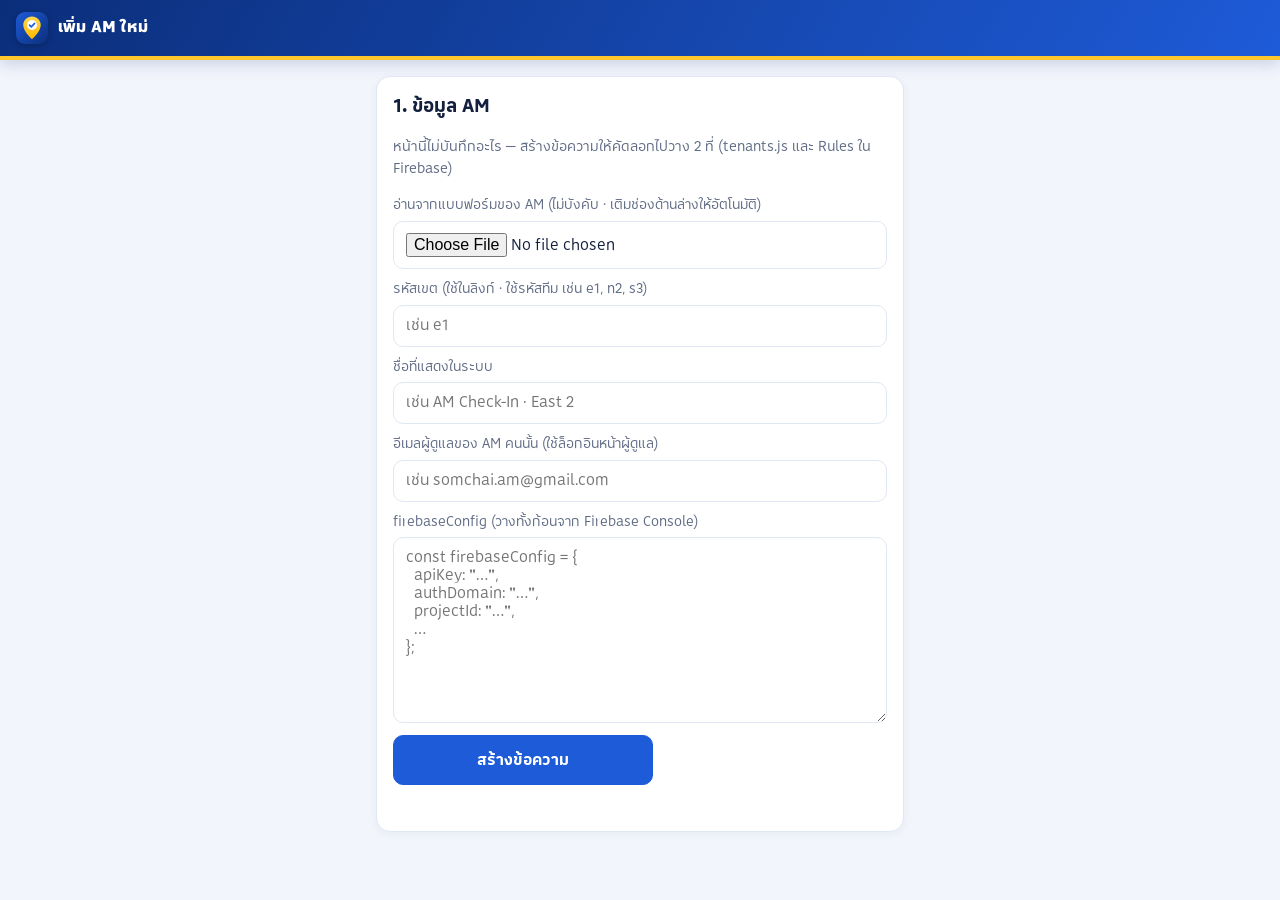
<file: setup.html>
<!doctype html>
<html lang="th">
<head>
<meta charset="utf-8">
<meta name="viewport" content="width=device-width,initial-scale=1">
<title>เพิ่ม AM ใหม่ · AM Check-In</title>
<link rel="icon" href="icons/logo.svg" type="image/svg+xml">
<link rel="stylesheet" href="style.css">
<style>
  pre{white-space:pre-wrap;word-break:break-all;background:#0B2E7A0d;border:1px solid var(--line);border-radius:10px;padding:12px;font-size:12.5px;max-height:320px;overflow:auto}
  ol li{margin:6px 0}
  .out h3{margin-top:18px}
</style>
</head>
<body>
<header class="bar"><div class="brand"><img src="icons/logo.svg" alt=""><span>เพิ่ม AM ใหม่</span></div></header>
<main class="wrap">
  <section class="card">
    <h2>1. ข้อมูล AM</h2>
    <p class="muted">หน้านี้ไม่บันทึกอะไร — สร้างข้อความให้คัดลอกไปวาง 2 ที่ (tenants.js และ Rules ใน Firebase)</p>
    <label>อ่านจากแบบฟอร์มของ AM (ไม่บังคับ · เติมช่องด้านล่างให้อัตโนมัติ)<input id="form" type="file" accept=".xlsx,.xls"></label>
    <label>รหัสเขต (ใช้ในลิงก์ · ใช้รหัสทีม เช่น e1, n2, s3)<input id="code" placeholder="เช่น e1"></label>
    <label>ชื่อที่แสดงในระบบ<input id="name" placeholder="เช่น AM Check-In · East 2"></label>
    <label>อีเมลผู้ดูแลของ AM คนนั้น (ใช้ล็อกอินหน้าผู้ดูแล)<input id="owner" type="email" placeholder="เช่น somchai.am@gmail.com"></label>
    <label>firebaseConfig (วางทั้งก้อนจาก Firebase Console)<textarea id="cfg" rows="9" placeholder="const firebaseConfig = {&#10;  apiKey: &quot;…&quot;,&#10;  authDomain: &quot;…&quot;,&#10;  projectId: &quot;…&quot;,&#10;  …&#10;};"></textarea></label>
    <div class="row" style="max-width:260px"><button id="go" class="btn primary">สร้างข้อความ</button></div>
    <p class="msg" id="msg"></p>
  </section>

  <section class="card out hidden" id="out">
    <h2>2. นำไปวาง</h2>
    <h3>ก. วางต่อท้ายในไฟล์ <code>tenants.js</code> (ใต้บรรทัด "วาง AM ใหม่ต่อจากบรรทัดนี้")</h3>
    <pre id="oTenant"></pre>
    <div class="row" style="max-width:220px"><button class="btn sm" data-copy="oTenant">คัดลอก</button></div>

    <h3>ข. Rules — วางใน Firebase ของ AM คนนั้น → Firestore Database → Rules → Publish</h3>
    <pre id="oRules">กำลังโหลด…</pre>
    <div class="row" style="max-width:220px"><button class="btn sm" data-copy="oRules">คัดลอก</button></div>

    <h3>ค. ลิงก์ (ใช้ลิงก์กลางเดียวทั้งประเทศ — ระบบหาทีมจากบัญชีที่ล็อกอินเอง)</h3>
    <p>พนักงาน: <code id="oStaff"></code><br>AM: <code id="oAdmin"></code><br><span class="muted">ลิงก์เฉพาะทีม (สำรอง): <code id="oDirect"></code></span></p>

    <h3>ง. เช็กลิสต์</h3>
    <ol>
      <li>Firebase ใหม่: เปิด <b>Authentication → Email/Password</b> และสร้าง <b>Firestore</b> (asia-southeast1)</li>
      <li>Authentication → Users → <b>Add user</b> = อีเมลผู้ดูแลด้านบน + รหัสผ่านชั่วคราว</li>
      <li>วาง Rules (ข้อ ข.) แล้วกด <b>Publish</b></li>
      <li>วางบล็อก (ข้อ ก.) ใน <code>tenants.js</code> บน GitHub → Commit → รอ Actions เป็นสีเขียว</li>
      <li>AM ล็อกอินหน้าผู้ดูแล → เพิ่มสาขา + พิกัด → เพิ่มพนักงาน → ส่งลิงก์พนักงาน</li>
      <li>โอนสิทธิ์: Firebase → ⚙️ Project settings → <b>Users and permissions</b> → Add member = Gmail ของ AM สิทธิ์ <b>Owner</b> → เมื่อ AM รับแล้ว ลบบัญชีของเราออก</li>
    </ol>
  </section>
</main>
<script>
const $ = (id) => document.getElementById(id);
let rulesTpl = "";
fetch("firestore.rules", { cache: "no-store" }).then((r) => r.ok ? r.text() : Promise.reject()).then((t) => (rulesTpl = t)).catch(() => (rulesTpl = ""));
$("form").onchange = async (e) => {
  const f = e.target.files[0]; if (!f) return;
  try {
    if (!window.XLSX) await new Promise((res, rej) => { const s = document.createElement("script"); s.src = "https://cdnjs.cloudflare.com/ajax/libs/xlsx/0.18.5/xlsx.full.min.js"; s.onload = res; s.onerror = rej; document.head.appendChild(s); });
    const wb = XLSX.read(await f.arrayBuffer(), { type: "array" });
    const n = wb.SheetNames.find((x) => x.includes("ข้อมูลAM")); if (!n) throw 0;
    const rows = XLSX.utils.sheet_to_json(wb.Sheets[n], { header: 1, defval: "" });
    const get = (k) => { const r = rows.find((x) => String(x[0]).includes(k)); return r ? String(r[1]).trim() : ""; };
    const am = get("ชื่อ AM"), mail = get("อีเมล"), team = get("รหัสทีม"); window.__region = get("ภาค");
    if (team) $("code").value = team.toLowerCase();
    if (am) $("name").value = `AM Check-In · ${am}`;
    if (mail) $("owner").value = mail.toLowerCase();
    $("msg").textContent = `อ่านแบบฟอร์มแล้ว: ${am || "-"} · ทีม ${team || "-"} · ${mail || "-"} — ตรวจแล้ววาง firebaseConfig ต่อ`; $("msg").className = "msg ok";
  } catch (err) { $("msg").textContent = "อ่านแท็บ 0_ข้อมูลAM ไม่ได้ — กรอกเองด้านล่าง"; $("msg").className = "msg err"; }
};
function pick(src, key) { const m = src.match(new RegExp(key + "\\s*:\\s*[\"']([^\"']+)[\"']")); return m ? m[1] : ""; }
$("go").onclick = () => {
  const code = $("code").value.trim().toLowerCase(), name = $("name").value.trim() || "AM Check-In", owner = $("owner").value.trim().toLowerCase(), src = $("cfg").value;
  const msg = (t) => { $("msg").textContent = t; $("msg").className = "msg err"; };
  if (!/^[a-z0-9-]{2,20}$/.test(code)) return msg("รหัสเขตใช้ได้เฉพาะ a-z, 0-9, - (2–20 ตัว)");
  if (code === "east" || code === "e4") return msg("รหัส east / e4 ใช้แล้ว (ระบบของ Punnapat)");
  if (!/^[^@\s]+@[^@\s]+\.[^@\s]+$/.test(owner)) return msg("กรอกอีเมลผู้ดูแลให้ถูกต้อง");
  const keys = ["apiKey", "authDomain", "projectId", "storageBucket", "messagingSenderId", "appId"];
  const cfg = Object.fromEntries(keys.map((k) => [k, pick(src, k)]));
  const miss = keys.filter((k) => !cfg[k]);
  if (miss.length) return msg("firebaseConfig ไม่ครบ: " + miss.join(", "));
  $("msg").textContent = "";
  const q = (v) => JSON.stringify(v);
  $("oTenant").textContent = `  ${q(code)}: {
    name: ${q(name)},
    region: ${q(window.__region || ({ n: "North", ne: "Northeast", s: "South", e: "East" })[(code.match(/^[a-z]+/) || [""])[0]] || "")},
    ownerEmail: ${q(owner)},
    multiZone: false,
    defaultRadius: 200,
    firebaseConfig: {
${keys.map((k) => `      ${k}: ${q(cfg[k])}`).join(",\n")}
    }
  },
`;
  $("oRules").textContent = rulesTpl
    ? rulesTpl.replace(/function ownerEmail\(\) \{ return '[^']*'; \}/, `function ownerEmail() { return '${owner.replace(/'/g, "")}'; }`)
    : "โหลดไฟล์ firestore.rules ไม่ได้ — ตรวจว่าอัปโหลดไฟล์นี้ขึ้น GitHub แล้ว";
  const base = new URL("./", location.href).href;
  $("oStaff").textContent = base;
  $("oAdmin").textContent = `${base}admin.html`;
  $("oDirect").textContent = `${base}?am=${code}`;
  $("out").classList.remove("hidden");
  $("out").scrollIntoView({ behavior: "smooth" });
};
document.addEventListener("click", async (e) => {
  const id = e.target.dataset && e.target.dataset.copy; if (!id) return;
  try { await navigator.clipboard.writeText($(id).textContent); e.target.textContent = "คัดลอกแล้ว ✓"; } catch { e.target.textContent = "เลือกข้อความแล้วคัดลอกเอง"; }
});
</script>
</body>
</html>
</file>
<file: style.css>
@font-face{font-family:"Lotuss Smart HL";src:url("fonts/lotus-400.woff2") format("woff2");font-weight:400;font-style:normal;font-display:swap}
@font-face{font-family:"Lotuss Smart HL";src:url("fonts/lotus-500.woff2") format("woff2");font-weight:500;font-style:normal;font-display:swap}
@font-face{font-family:"Lotuss Smart HL";src:url("fonts/lotus-700.woff2") format("woff2");font-weight:700;font-style:normal;font-display:swap}
@font-face{font-family:"Lotuss Smart HL";src:url("fonts/lotus-800.woff2") format("woff2");font-weight:800;font-style:normal;font-display:swap}
:root{
  --bg:#f2f5fc; --card:#fff; --text:#13203d; --muted:#5f6b85; --line:#e1e7f3;
  --brand:#1E5BD8; --brand-2:#0B2E7A; --accent:#FFC72C; --accent-2:#FFB800; --accent-ink:#3a2a00; --ok:#15803d; --ok-bg:#e8f6ec; --bad:#b42318; --bad-bg:#fdecea;
  --wait:#8a6100; --wait-bg:#fff6dc; --radius:14px;
}
*{box-sizing:border-box}
html,body{margin:0;background:var(--bg);color:var(--text);font-family:"Lotuss Smart HL",-apple-system,BlinkMacSystemFont,"Segoe UI","Noto Sans Thai","Sarabun",sans-serif;font-size:16px;line-height:1.5}
.hidden{display:none!important}
.bar{position:sticky;top:0;z-index:5;display:flex;justify-content:space-between;align-items:center;padding:12px 16px;padding-top:calc(12px + env(safe-area-inset-top));background:linear-gradient(120deg,var(--brand-2) 0%,var(--brand) 100%);color:#fff;border-bottom:4px solid var(--accent);box-shadow:0 4px 14px rgba(11,46,122,.18)}
.brand{font-weight:800;letter-spacing:.2px;display:flex;align-items:center;gap:10px}
.brand img{width:32px;height:32px;border-radius:9px;box-shadow:0 2px 6px rgba(0,0,0,.2)}
.bar .link{color:#fff;opacity:.9}
.wrap{max-width:560px;margin:0 auto;padding:16px;padding-bottom:calc(32px + env(safe-area-inset-bottom))}
.wide{max-width:1200px}
.card{background:var(--card);border:1px solid var(--line);border-radius:var(--radius);padding:16px;margin-bottom:14px}
.center{text-align:center}
h2{font-size:1.2rem;margin:0 0 10px} h3{font-size:1.05rem;margin:0 0 8px}
.muted{color:var(--muted);font-size:.92rem}
.big{font-size:1.15rem;font-weight:700}
label{display:block;font-size:.9rem;color:var(--muted);margin:10px 0 0}
input,select,textarea{display:block;width:100%;margin-top:4px;padding:11px 12px;font-size:16px;border:1px solid var(--line);border-radius:10px;background:#fff;color:var(--text);font-family:inherit}
textarea{min-height:110px}
input:focus,select:focus,textarea:focus{outline:2px solid var(--brand);border-color:transparent}
.btn{appearance:none;border:1px solid var(--line);background:#fff;color:var(--text);padding:11px 16px;border-radius:10px;font-size:1rem;font-weight:600;cursor:pointer;font-family:inherit}
.btn.primary{background:var(--brand);border-color:var(--brand);color:#fff}
.btn.danger{color:var(--bad);border-color:#f3c3be}
.btn.sm{padding:6px 10px;font-size:.85rem}
.btn:disabled{opacity:.45;cursor:not-allowed}
.btn.block{display:block;width:100%;padding:15px;font-size:1.1rem}
.link{background:none;border:0;color:var(--brand);font-size:.95rem;cursor:pointer;padding:8px 0;font-family:inherit}
.row{display:flex;gap:8px;flex-wrap:wrap;margin-top:12px}
.row>.btn{flex:1}
.msg{min-height:1.4em;margin:8px 0 0;font-size:.95rem}
.msg.err{color:var(--bad)} .msg.ok{color:var(--ok)}
.who{display:flex;justify-content:space-between;gap:10px;align-items:flex-start}
.seg{display:grid;grid-template-columns:1fr 1fr;gap:6px;margin-top:14px;background:var(--bg);padding:4px;border-radius:12px}
.seg button{border:0;background:transparent;padding:12px;border-radius:9px;font-size:1.05rem;font-weight:700;color:var(--muted);font-family:inherit;cursor:pointer}
.seg button.on{background:#fff;color:var(--brand);box-shadow:0 1px 3px rgba(0,0,0,.12)}
.loc{margin-top:12px;padding:11px 12px;border-radius:10px;font-size:.95rem;font-weight:600}
.loc.ok{background:var(--ok-bg);color:var(--ok)} .loc.bad{background:var(--bad-bg);color:var(--bad)} .loc.wait{background:var(--wait-bg);color:var(--wait)}
.gesture{text-align:center;font-size:1.1rem;font-weight:700;padding:10px;margin-bottom:10px;border-radius:10px;background:var(--wait-bg);color:var(--wait)}
.gesture .e{font-size:2rem;display:block}
.cam{position:relative;aspect-ratio:3/4;background:#0f1418;border-radius:12px;overflow:hidden;display:flex;align-items:center;justify-content:center}
.cam video,.cam img{width:100%;height:100%;object-fit:cover}
.cam video{transform:scaleX(-1)}
.ph{color:#c9d1d9;text-align:center;padding:16px}
.list{list-style:none;margin:0;padding:0}
.list li{display:flex;justify-content:space-between;padding:9px 0;border-bottom:1px solid var(--line)}
.list li:last-child{border-bottom:0}
.tag{display:inline-block;padding:2px 9px;border-radius:999px;font-size:.8rem;font-weight:700}
.tag.in{background:var(--ok-bg);color:var(--ok)} .tag.out{background:#e8eefc;color:#2f54b3}
.tag.warn{background:var(--wait-bg);color:var(--wait)} .tag.off{background:var(--bad-bg);color:var(--bad)}
.overlay{position:fixed;inset:0;background:rgba(10,15,20,.6);display:flex;align-items:center;justify-content:center;z-index:50;padding:16px}
.okcard{background:#fff;border-radius:18px;padding:26px 22px;text-align:center;width:100%;max-width:340px}
.tick{width:72px;height:72px;border-radius:50%;background:var(--ok);color:#fff;font-size:42px;line-height:72px;margin:0 auto 10px}
.okcard .btn{margin-top:16px;width:100%}
.spinner{width:34px;height:34px;border:4px solid var(--line);border-top-color:var(--brand);border-radius:50%;margin:8px auto;animation:sp 1s linear infinite}
@keyframes sp{to{transform:rotate(360deg)}}

/* admin */
.tabs{display:flex;gap:6px;overflow-x:auto;margin-bottom:14px;padding-bottom:2px}
.tabs button{white-space:nowrap;border:1px solid var(--line);background:#fff;padding:9px 14px;border-radius:999px;font-weight:600;cursor:pointer;font-family:inherit;font-size:.95rem;color:var(--muted)}
.tabs button.on{background:var(--brand);border-color:var(--brand);color:#fff}
.badge{display:inline-block;min-width:20px;padding:0 6px;border-radius:999px;background:var(--bad);color:#fff;font-size:.75rem;margin-left:4px}
.grid{display:grid;grid-template-columns:repeat(auto-fit,minmax(170px,1fr));gap:0 12px}
.tbl-wrap{overflow-x:auto;-webkit-overflow-scrolling:touch}
table{width:100%;border-collapse:collapse;font-size:.9rem}
th,td{text-align:left;padding:8px 8px;border-bottom:1px solid var(--line);vertical-align:middle;white-space:nowrap}
th{color:var(--muted);font-weight:600;background:#fafbfc;position:sticky;top:0}
td.wrap-txt{white-space:normal;min-width:160px}
.thumb{width:44px;height:58px;object-fit:cover;border-radius:6px;cursor:pointer;background:#eee}
.stats{display:grid;grid-template-columns:repeat(auto-fit,minmax(130px,1fr));gap:10px;margin-bottom:14px}
.stat{background:#fff;border:1px solid var(--line);border-radius:12px;padding:12px}
.stat b{display:block;font-size:1.5rem}
.photo-big{max-width:min(92vw,480px);max-height:80vh;border-radius:12px;display:block}
.actions{display:flex;gap:6px;flex-wrap:wrap}
@media (max-width:480px){ th,td{padding:7px 6px} }
.chk{display:flex;gap:10px;align-items:center;color:var(--text);font-size:.95rem;margin-top:12px;cursor:pointer}
.chk input{width:22px;height:22px;margin:0;flex:none}
.tag.offsite{background:#f3e8ff;color:#6b21a8}

/* ---------- ธีมน้ำเงิน-เหลือง ---------- */
.card{box-shadow:0 2px 10px rgba(19,32,61,.05)}
.btn.primary{background:var(--brand);border-color:var(--brand)}
.btn.primary:hover{background:var(--brand-2)}
.btn.block.primary{background:linear-gradient(180deg,var(--accent) 0%,var(--accent-2) 100%);border-color:var(--accent-2);color:var(--accent-ink);box-shadow:0 6px 16px rgba(255,184,0,.35);font-weight:800}
.btn.block.primary:disabled{box-shadow:none}
.seg{background:#e8eefb}
.seg button.on{color:var(--brand-2);box-shadow:inset 0 -3px 0 var(--accent),0 1px 3px rgba(0,0,0,.12)}
.tabs button.on{background:var(--brand);border-color:var(--brand);box-shadow:inset 0 -3px 0 var(--accent)}
input:focus,select:focus,textarea:focus{outline:2px solid var(--brand)}
.link{color:var(--brand)}
.bar .link{color:#fff}
.hero{text-align:center;padding:8px 0 6px}
.hero img{width:76px;height:76px;border-radius:22px;box-shadow:0 8px 22px rgba(11,46,122,.28)}
.hero .t{font-size:1.35rem;font-weight:800;color:var(--brand-2);margin-top:10px}
.hero .s{color:var(--muted);font-size:.92rem}
.hero .dots{display:flex;gap:6px;justify-content:center;margin-top:8px}
.hero .dots i{width:22px;height:5px;border-radius:3px;background:var(--brand)}
.hero .dots i:nth-child(2){background:var(--accent)}
.stat{border-top:4px solid var(--brand)}
.stat:nth-child(even){border-top-color:var(--accent)}
.stat b{color:var(--brand-2)}
.tick{background:var(--brand);box-shadow:0 0 0 6px rgba(255,199,44,.55)}
.gesture{background:#fff6d6;color:#6b4e00;border:1px dashed var(--accent-2)}
.cam{background:linear-gradient(160deg,#0B2E7A,#13203d)}
th{background:#f4f7fe;color:var(--brand-2)}
.spinner{border-top-color:var(--accent)}
.chips{display:flex;flex-wrap:wrap;gap:6px;margin:6px 0}
.chips button{border:1px solid var(--line);background:#fff;border-radius:999px;padding:6px 12px;font-size:.85rem;font-family:inherit;cursor:pointer;color:var(--brand-2)}
.chips button.on,.chips button:active{background:var(--brand);color:#fff;border-color:var(--brand)}
.seg button:disabled{opacity:.35;cursor:not-allowed}
.cam video.bz1{filter:brightness(1.12) contrast(.96)}
.cam video.bz2{filter:brightness(1.07) contrast(.97)}
.stats.sm .stat b{font-size:1.2rem}
.dev{font-size:.82rem;line-height:1.35;margin:2px 0}
.dev b{color:var(--brand-2)}
.att-cards{display:none}
@media (max-width:720px){ .att-cards{display:block} .att-table{display:none} }
.pcard{border:1px solid var(--line);border-radius:12px;padding:10px 12px;margin-bottom:8px;background:#fff}
.pcard .top{display:flex;justify-content:space-between;gap:8px;align-items:center}
.pcard .sub{color:var(--muted);font-size:.85rem}
.plist{margin-top:4px}
.dev .btn.sm{padding:1px 7px;margin-left:4px}
.tag{white-space:nowrap;flex:0 0 auto}
.demo{background:#FFF6D6;border:1px dashed var(--accent-2);border-radius:12px;padding:10px 12px;margin-bottom:12px;color:var(--brand-2)}
.demo .row{max-width:220px}
.okcard{max-height:92vh;overflow:auto}
.cam img#shot{object-fit:contain;background:#0B2E7A}
</file>
